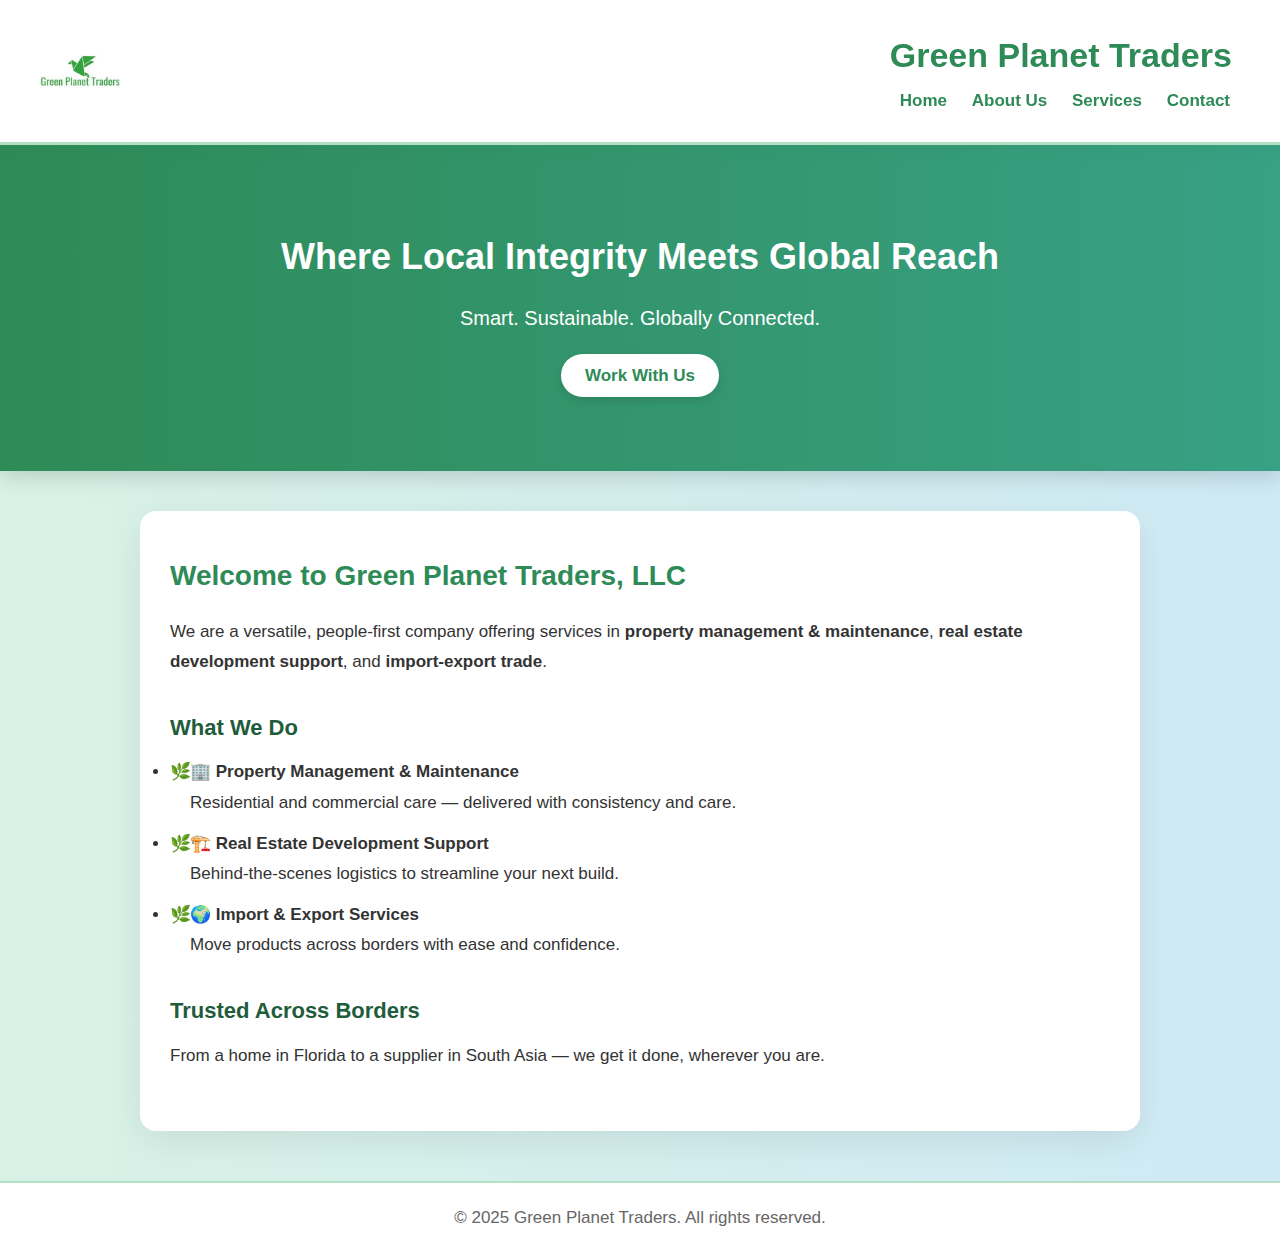
<file: index.html>
<!DOCTYPE html>
<html lang="en">
<head>
  <meta charset="UTF-8" />
  <meta name="viewport" content="width=device-width, initial-scale=1.0" />
  <title>Green Planet Traders</title>
  <link rel="stylesheet" href="style.css" />
</head>
<body>
  <header>
    <div class="header-container">
      <img src="logo.jpg" alt="Green Planet Traders Logo" class="logo" />
      <div>
        <h1>Green Planet Traders</h1>
        <nav>
          <a href="index.html">Home</a>
          <a href="about.html">About Us</a>
          <a href="services.html">Services</a>
          <a href="contact.html">Contact</a>
        </nav>
      </div>
    </div>
  </header>

  <!-- HERO SECTION -->
  <section class="hero">
    <div class="hero-content">
      <h2>Where Local Integrity Meets Global Reach</h2>
      <p>Smart. Sustainable. Globally Connected.</p>
      <a href="contact.html" class="cta-button">Work With Us</a>
    </div>
  </section>

  <main>
    <section>
      <h2>Welcome to Green Planet Traders, LLC</h2>
      <p>We are a versatile, people-first company offering services in <strong>property management & maintenance</strong>, <strong>real estate development support</strong>, and <strong>import-export trade</strong>.</p>

      <h3>What We Do</h3>
      <ul>
        <li>🏢 <strong>Property Management & Maintenance</strong><br>Residential and commercial care — delivered with consistency and care.</li>
        <li>🏗️ <strong>Real Estate Development Support</strong><br>Behind-the-scenes logistics to streamline your next build.</li>
        <li>🌍 <strong>Import & Export Services</strong><br>Move products across borders with ease and confidence.</li>
      </ul>

      <h3>Trusted Across Borders</h3>
      <p>From a home in Florida to a supplier in South Asia — we get it done, wherever you are.</p>
    </section>
  </main>

  <footer>
    <p>&copy; 2025 Green Planet Traders. All rights reserved.</p>
  </footer>
</body>
</html>
</file>
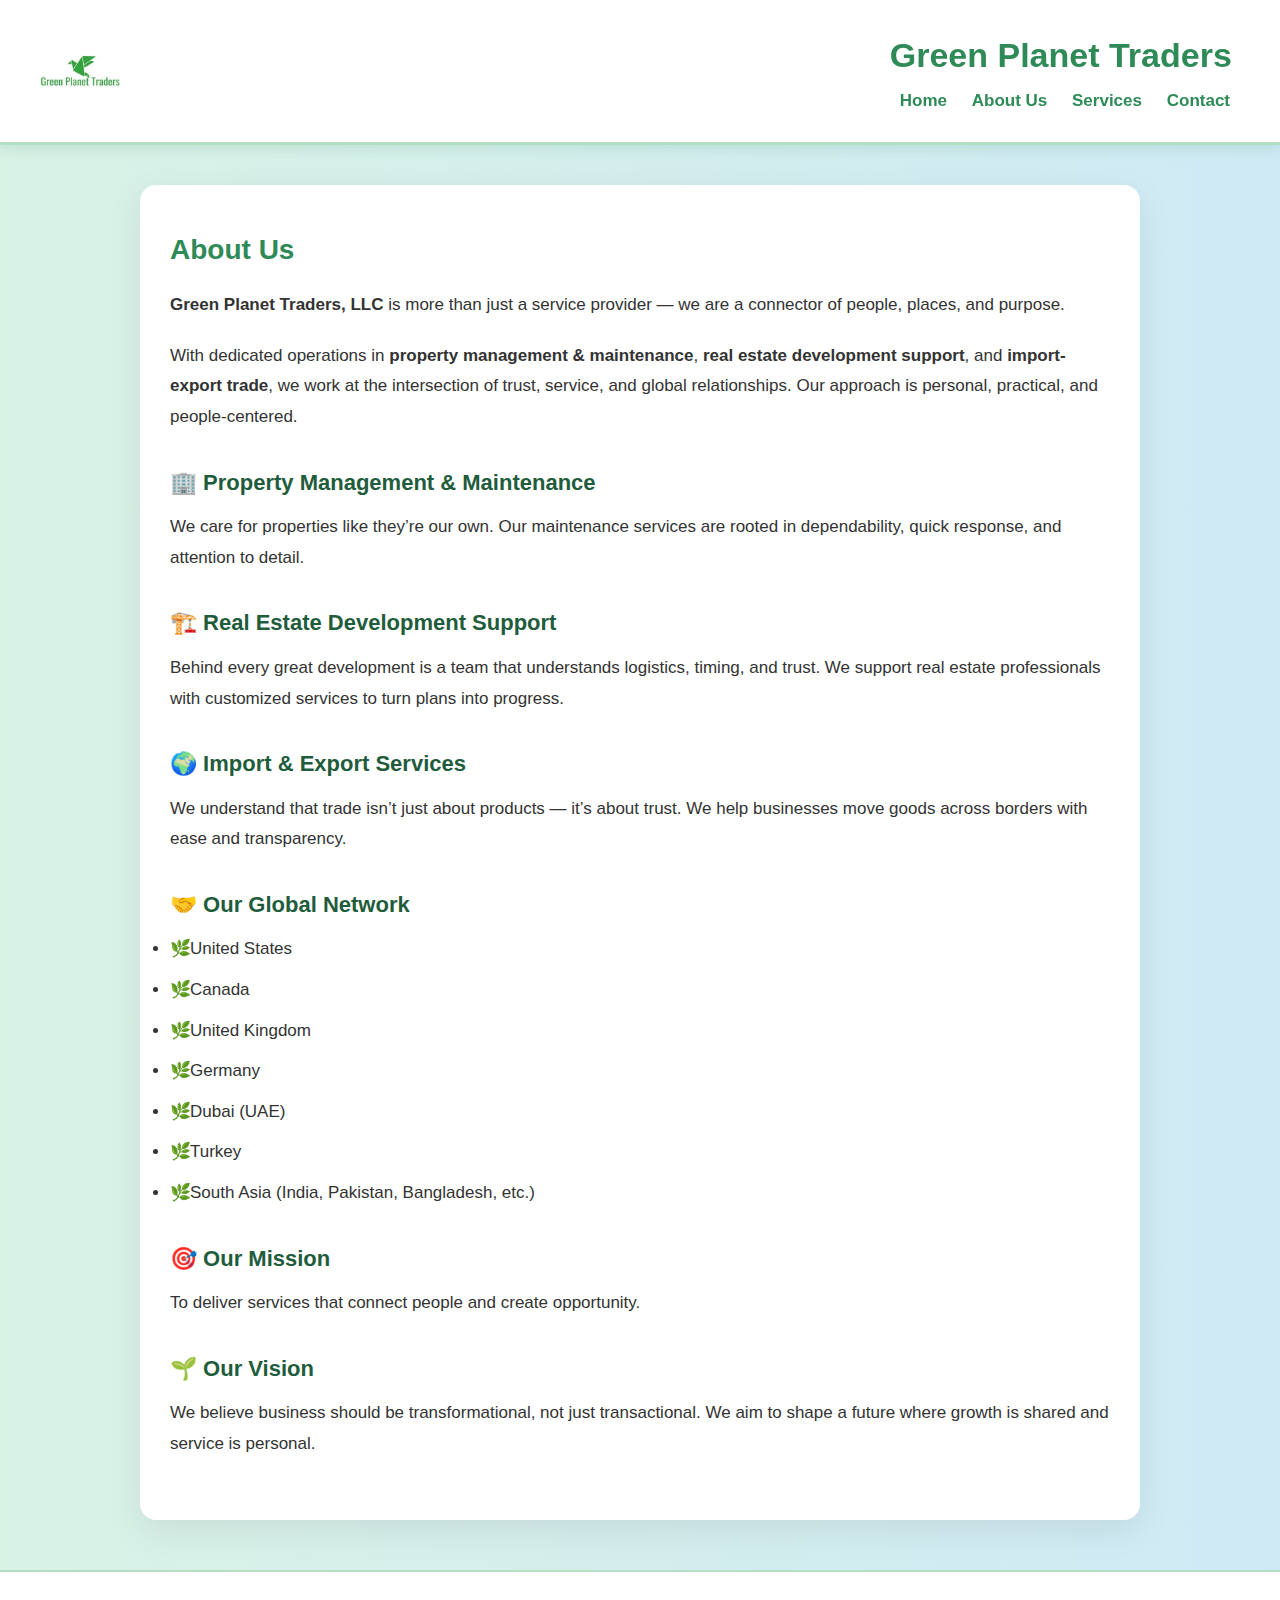
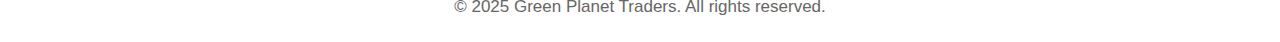
<file: about.html>
<!DOCTYPE html>
<html lang="en">
<head>
  <meta charset="UTF-8" />
  <meta name="viewport" content="width=device-width, initial-scale=1.0" />
  <title>About Us - Green Planet Traders</title>
  <link rel="stylesheet" href="style.css" />
</head>
<body>
  <header>
    <div class="header-container">
      <img src="logo.jpg" alt="Green Planet Traders Logo" class="logo" />
      <div>
        <h1>Green Planet Traders</h1>
        <nav>
          <a href="index.html">Home</a>
          <a href="about.html">About Us</a>
          <a href="services.html">Services</a>
          <a href="contact.html">Contact</a>
        </nav>
      </div>
    </div>
  </header>

  <main>
    <section>
      <h2>About Us</h2>
      <p><strong>Green Planet Traders, LLC</strong> is more than just a service provider — we are a connector of people, places, and purpose.</p>
      <p>With dedicated operations in <strong>property management & maintenance</strong>, <strong>real estate development support</strong>, and <strong>import-export trade</strong>, we work at the intersection of trust, service, and global relationships. Our approach is personal, practical, and people-centered.</p>

      <h3>🏢 Property Management & Maintenance</h3>
      <p>We care for properties like they’re our own. Our maintenance services are rooted in dependability, quick response, and attention to detail.</p>

      <h3>🏗️ Real Estate Development Support</h3>
      <p>Behind every great development is a team that understands logistics, timing, and trust. We support real estate professionals with customized services to turn plans into progress.</p>

      <h3>🌍 Import & Export Services</h3>
      <p>We understand that trade isn’t just about products — it’s about trust. We help businesses move goods across borders with ease and transparency.</p>

      <h3>🤝 Our Global Network</h3>
      <ul>
        <li>United States</li>
        <li>Canada</li>
        <li>United Kingdom</li>
        <li>Germany</li>
        <li>Dubai (UAE)</li>
        <li>Turkey</li>
        <li>South Asia (India, Pakistan, Bangladesh, etc.)</li>
      </ul>

      <h3>🎯 Our Mission</h3>
      <p>To deliver services that connect people and create opportunity.</p>

      <h3>🌱 Our Vision</h3>
      <p>We believe business should be transformational, not just transactional. We aim to shape a future where growth is shared and service is personal.</p>
    </section>
  </main>

  <footer>
    <p>&copy; 2025 Green Planet Traders. All rights reserved.</p>
  </footer>
</body>
</html>
</file>
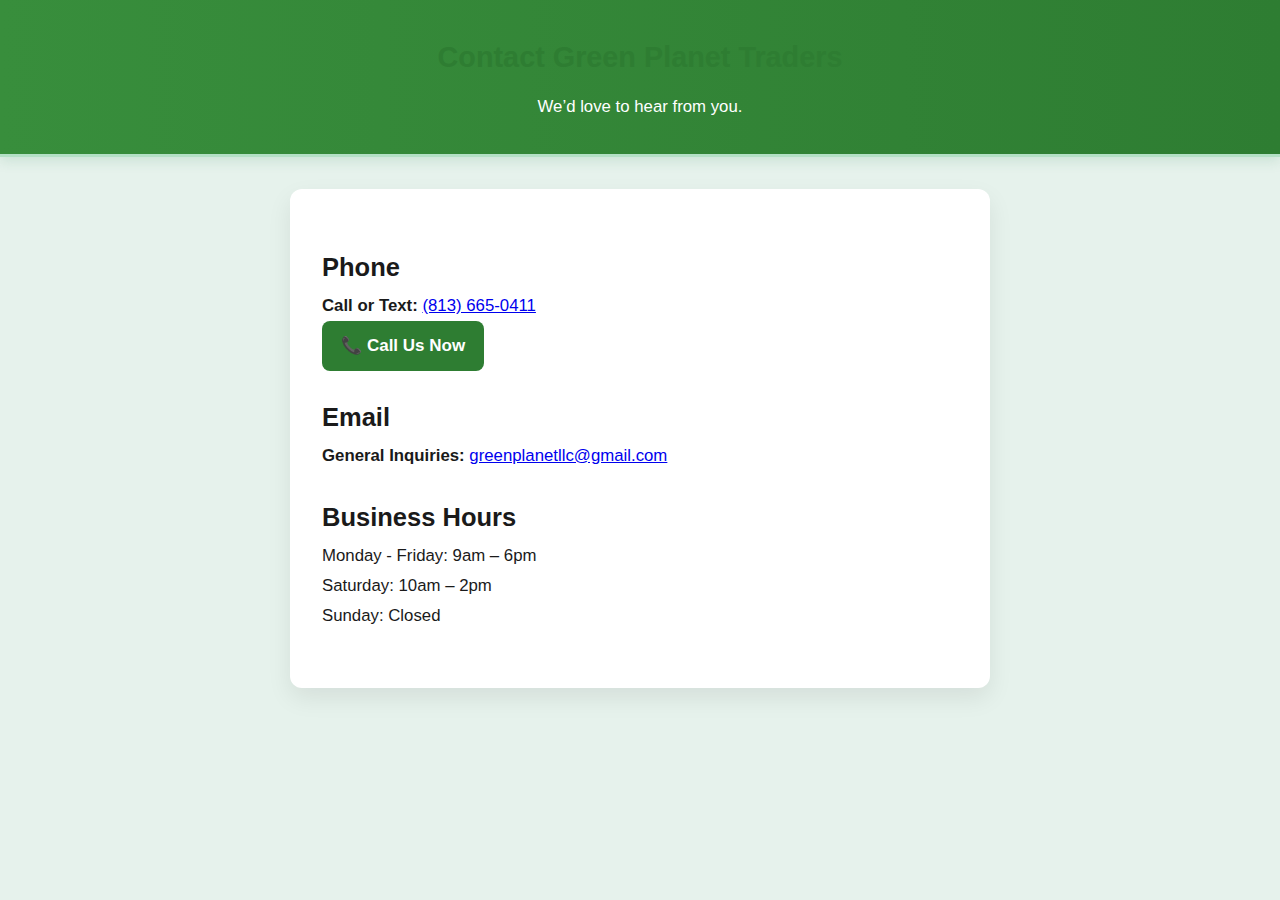
<file: contact.html>
<!DOCTYPE html>
<html lang="en">
<head>
  <meta charset="UTF-8" />
  <meta name="viewport" content="width=device-width, initial-scale=1.0"/>
  <title>Contact Us - Green Planet Traders</title>
  <link rel="stylesheet" href="style.css" />
  <style>
    body {
      font-family: 'Segoe UI', sans-serif;
      margin: 0;
      background: #e6f2ec;
      color: #1a1a1a;
    }
    header {
      background: linear-gradient(90deg, #388e3c, #2e7d32);
      padding: 2rem;
      text-align: center;
      color: white;
    }
    .container {
      max-width: 700px;
      margin: 2rem auto;
      background: white;
      padding: 2rem;
      border-radius: 12px;
      box-shadow: 0 10px 25px rgba(0,0,0,0.08);
    }
    h1 {
      margin-bottom: 0.5rem;
      font-size: 1.8rem;
      color: #2e7d32;
    }
    p {
      font-size: 1.05rem;
    }
    .contact-item {
      margin: 1.5rem 0;
    }
    a.call-link {
      display: inline-block;
      padding: 0.6rem 1.2rem;
      background: #2e7d32;
      color: white;
      text-decoration: none;
      font-weight: 600;
      border-radius: 8px;
      transition: background 0.2s;
    }
    a.call-link:hover {
      background: #256429;
    }
  </style>
</head>
<body>

<header>
  <h1>Contact Green Planet Traders</h1>
  <p>We’d love to hear from you.</p>
</header>

<div class="container">
  <div class="contact-item">
    <h2>Phone</h2>
    <p><strong>Call or Text:</strong> <a href="tel:+18136650411">(813) 665-0411</a></p>
    <a href="tel:+18136650411" class="call-link">📞 Call Us Now</a>
  </div>

  <div class="contact-item">
    <h2>Email</h2>
    <p><strong>General Inquiries:</strong> <a href="mailto:greenplanetllc@gmail.com">greenplanetllc@gmail.com</a></p>
  </div>

  <div class="contact-item">
    <h2>Business Hours</h2>
    <p>Monday - Friday: 9am – 6pm<br>Saturday: 10am – 2pm<br>Sunday: Closed</p>
  </div>
</div>

</body>
</html>
</file>
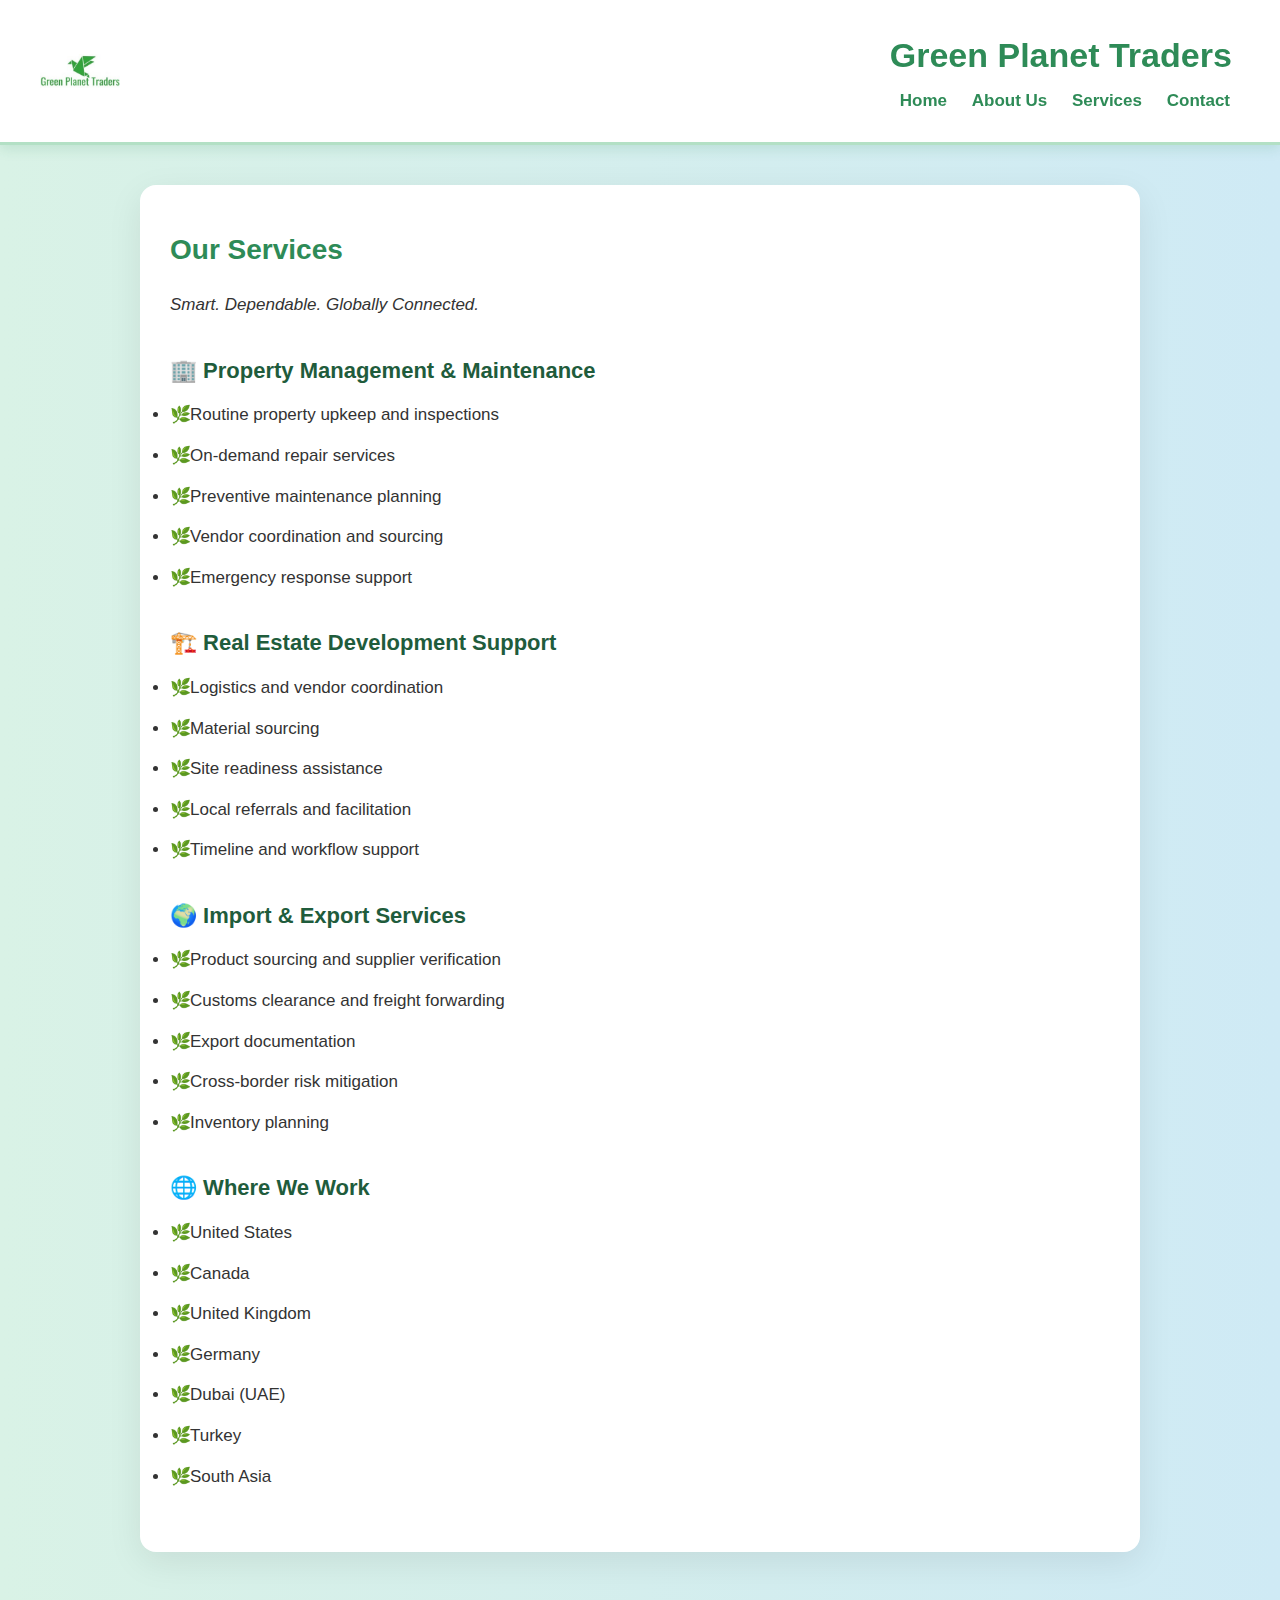
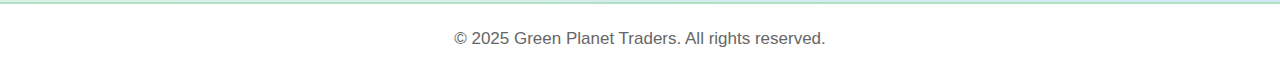
<file: services.html>
<!DOCTYPE html>
<html lang="en">
<head>
  <meta charset="UTF-8" />
  <meta name="viewport" content="width=device-width, initial-scale=1.0" />
  <title>Services - Green Planet Traders</title>
  <link rel="stylesheet" href="style.css" />
</head>
<body>
  <header>
    <div class="header-container">
      <img src="logo.jpg" alt="Green Planet Traders Logo" class="logo" />
      <div>
        <h1>Green Planet Traders</h1>
        <nav>
          <a href="index.html">Home</a>
          <a href="about.html">About Us</a>
          <a href="services.html">Services</a>
          <a href="contact.html">Contact</a>
        </nav>
      </div>
    </div>
  </header>

  <main>
    <section>
      <h2>Our Services</h2>
      <p><em>Smart. Dependable. Globally Connected.</em></p>

      <h3>🏢 Property Management & Maintenance</h3>
      <ul>
        <li>Routine property upkeep and inspections</li>
        <li>On-demand repair services</li>
        <li>Preventive maintenance planning</li>
        <li>Vendor coordination and sourcing</li>
        <li>Emergency response support</li>
      </ul>

      <h3>🏗️ Real Estate Development Support</h3>
      <ul>
        <li>Logistics and vendor coordination</li>
        <li>Material sourcing</li>
        <li>Site readiness assistance</li>
        <li>Local referrals and facilitation</li>
        <li>Timeline and workflow support</li>
      </ul>

      <h3>🌍 Import & Export Services</h3>
      <ul>
        <li>Product sourcing and supplier verification</li>
        <li>Customs clearance and freight forwarding</li>
        <li>Export documentation</li>
        <li>Cross-border risk mitigation</li>
        <li>Inventory planning</li>
      </ul>

      <h3>🌐 Where We Work</h3>
      <ul>
        <li>United States</li>
        <li>Canada</li>
        <li>United Kingdom</li>
        <li>Germany</li>
        <li>Dubai (UAE)</li>
        <li>Turkey</li>
        <li>South Asia</li>
      </ul>
    </section>
  </main>

  <footer>
    <p>&copy; 2025 Green Planet Traders. All rights reserved.</p>
  </footer>
</body>
</html>
</file>
<file: style.css>
/* Reset & Base Styling */
* {
  margin: 0;
  padding: 0;
  box-sizing: border-box;
  scroll-behavior: smooth;
}

body {
  font-family: 'Segoe UI', Arial, sans-serif;
  background: linear-gradient(to right, #d9f2e6, #cfeaf5);
  color: #333;
  line-height: 1.8;
  font-size: 17px;
}

/* Header */
header {
  background: #ffffff;
  padding: 25px 40px;
  border-bottom: 3px solid #b3e0c5;
  box-shadow: 0 4px 12px rgba(46, 139, 87, 0.15);
  position: sticky;
  top: 0;
  z-index: 10;
}

.header-container {
  display: flex;
  align-items: center;
  justify-content: space-between;
  flex-wrap: wrap;
  gap: 10px;
}

.logo {
  max-width: 80px;
  height: auto;
  margin-right: 15px;
}

.header-container h1 {
  color: #2e8b57;
}

nav a {
  margin: 0 10px;
  text-decoration: none;
  color: #2e8b57;
  font-weight: 600;
  font-size: 17px;
  transition: all 0.3s ease;
}

nav a:hover {
  color: #1f5c3c;
  text-decoration: underline;
}

/* HERO Section */
.hero {
  background: linear-gradient(to right, #2e8b57, #38a084);
  color: white;
  padding: 80px 30px;
  text-align: center;
  box-shadow: 0 6px 20px rgba(0, 0, 0, 0.15);
}

.hero-content h2 {
  font-size: 36px;
  margin-bottom: 10px;
}

.hero-content p {
  font-size: 20px;
  margin-bottom: 25px;
}

.cta-button {
  background-color: #ffffff;
  color: #2e8b57;
  padding: 12px 24px;
  text-decoration: none;
  font-weight: bold;
  border-radius: 30px;
  box-shadow: 0 4px 8px rgba(0, 0, 0, 0.1);
  transition: background 0.3s ease;
}

.cta-button:hover {
  background-color: #f0f0f0;
}

/* Main Content */
main {
  padding: 40px 30px;
  max-width: 1000px;
  margin: 40px auto;
  background-color: #ffffff;
  border-radius: 16px;
  box-shadow: 0 10px 35px rgba(0, 0, 0, 0.08);
}

main h2 {
  font-size: 28px;
  color: #2e8b57;
  margin-bottom: 15px;
}

main h3 {
  font-size: 22px;
  color: #1f5c3c;
  margin-top: 30px;
  margin-bottom: 10px;
}

main p,
main ul,
main blockquote {
  margin-bottom: 20px;
  font-size: 17px;
}

/* Lists */
ul li {
  margin-bottom: 10px;
  padding-left: 20px;
  position: relative;
}

ul li::before {
  content: "🌿";
  position: absolute;
  left: 0;
}

/* Quotes */
blockquote {
  font-style: italic;
  background-color: #f0fff4;
  border-left: 5px solid #2e8b57;
  color: #444;
  padding: 12px 20px;
  margin: 25px 0;
  border-radius: 8px;
}

/* Footer */
footer {
  text-align: center;
  padding: 20px;
  background-color: #ffffff;
  border-top: 2px solid #b3e0c5;
  color: #666;
  margin-top: 50px;
}

/* RESPONSIVE LAYOUT */
@media (max-width: 768px) {
  .header-container {
    flex-direction: column;
    align-items: flex-start;
  }

  .hero-content h2 {
    font-size: 28px;
  }

  .hero-content p {
    font-size: 18px;
  }

  main {
    padding: 30px 20px;
  }

  nav a {
    display: inline-block;
    margin: 10px 8px;
  }
}
</file>
